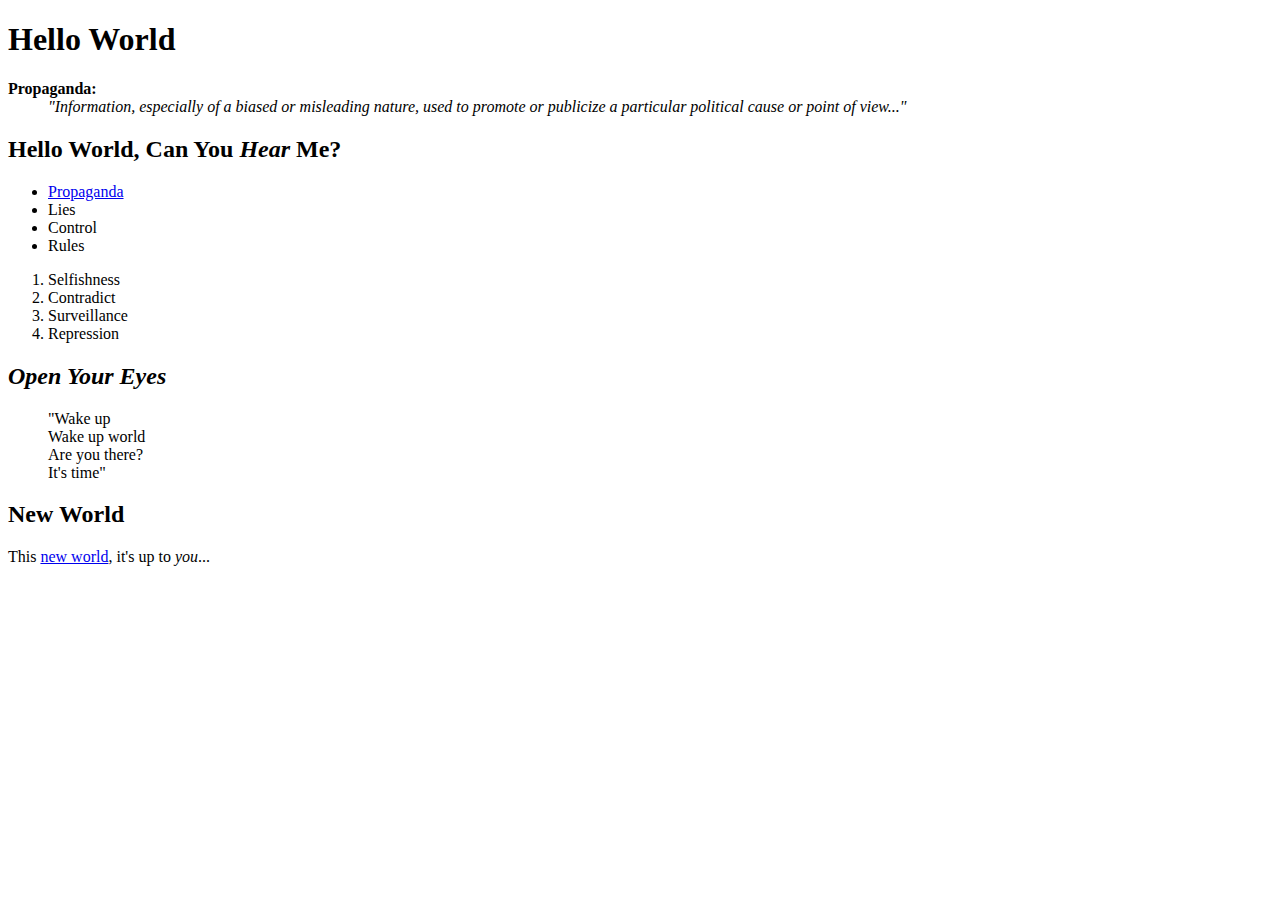
<file: index.html>
<!DOCTYPE html>
<html>
    <head>
        <title>New World</title>
        <meta charset="UTF-8"/>
    </head>
    <body>
        <main>
        <h1>Hello World</h1>
        <dl>
            <dt>
                <span><strong>Propaganda:</strong></span>
            </dt>
            <dd>
                <em>
                    "Information, especially of a biased
                    or misleading nature, used to promote 
                    or publicize a particular political cause
                    or point of view..."
                </em>
            </dd>
        </dl>
        <h2>
            Hello World, Can 
            You <em>Hear</em> Me?
        </h2>
        <ul>
            <span><li><a href="propaganda.html" target="_blank">Propaganda</a></li></span>
            <li>Lies</li>
            <li>Control</li>
            <li>Rules</li>
        </ul>
        <ol>
            <li>Selfishness</li>
            <li>Contradict</li>
            <li>Surveillance</li>
            <li>Repression</li>
        </ol>
        <h2>
            <em>Open Your Eyes</em>
        </h2>
        <blockquote>
            <p>
                "Wake up<br>
                Wake up world<br>
                Are you there?<br>
                It's time"
            </p>
        </blockquote>
        <h2>
            New World
        </h2>
        <p>
            This <a href="contact.html">new world</a>, it's up to <em>you</em>...
        </p>
    </main>
    </body>
<!--Notes-->
    <!--h1 is an ancestor of the the dl, dt, and dd element-->
    <!--h1 is a child of the body element-->
    <!--span would be a descendant of the dt element-->
    <!--There are six heading tags-->
    <!--HTML is used to describe content, not style it-->
</html>
</file>
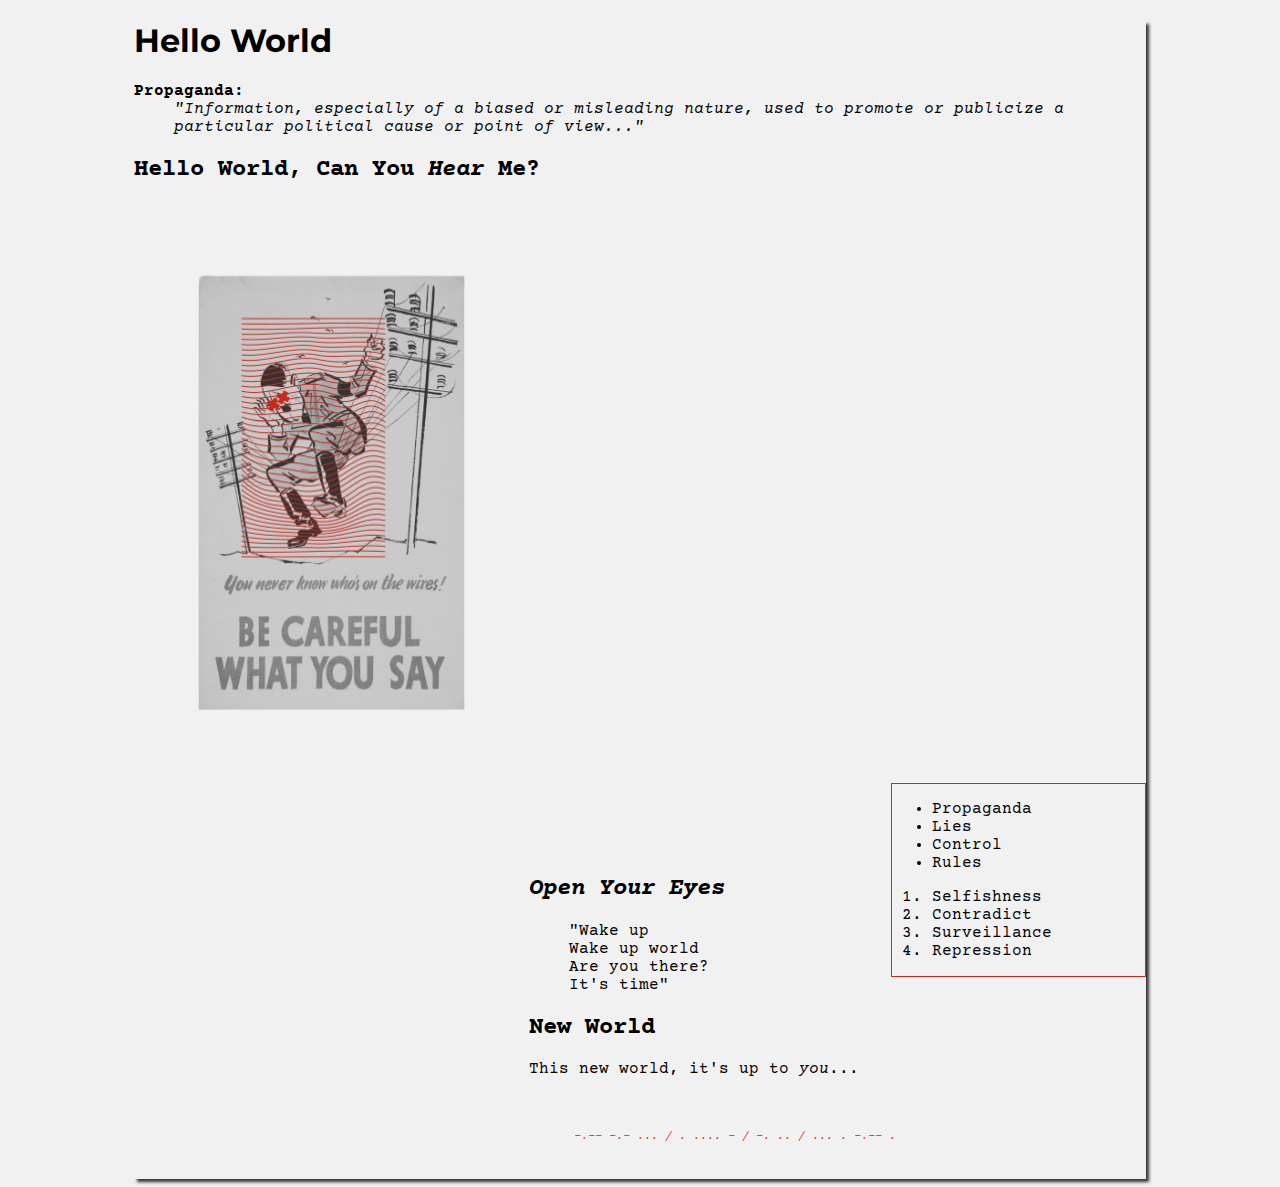
<file: pages/index.html>
<!DOCTYPE html>
<html>
    <head>
        <title>New World</title>
        <meta charset="UTF-8"/>
        <link href="style.css" rel="stylesheet">
        <style>
            @import url('https://fonts.googleapis.com/css2?family=Montserrat:wght@500&display=swap');
            @import url('https://fonts.googleapis.com/css2?family=Courier+Prime&display=swap');
        </style>
    </head>
    <body>
        <div id="wrapper">
            <header>
            <h1>Hello World</h1>
            </header>
            <main>
            <dl>
                <dt>
                    <span><strong>Propaganda:</strong></span>
                </dt>
                <dd>
                    <em>
                        "Information, especially of a biased
                        or misleading nature, used to promote 
                        or publicize a particular political cause
                        or point of view..."
                    </em>
                </dd>
            </dl>
            <h2>
                Hello World, Can 
                You <em>Hear</em> Me?
            </h2>
            <div id="propahit" style="width: 395px; height: 580px;"></div>
            <section>
            <ul>
                <span><li><a href="propaganda.html" target="_blank">Propaganda</a></li></span>
                <li>Lies</li>
                <li>Control</li>
                <li>Rules</li>
            </ul>
            <ol>
                <li>Selfishness</li>
                <li>Contradict</li>
                <li>Surveillance</li>
                <li>Repression</li>
            </ol>
            </section>
            <div id="divide">
            <h2>
                <em>Open Your Eyes</em>
            </h2>
            <blockquote>
                <p>
                    "Wake up<br>
                    Wake up world<br>
                    Are you there?<br>
                    It's time"
                </p>
            </blockquote>
            <h2>
            New World
            </h2>
            <p>
                This <a href="contact.html">new world</a>, it's up to <em>you</em>...
            </p>
            </div>
            </main>
            <footer>
                <p>
                    -.-- -.- ... / . .... - / -. .. / ... . -.-- .
                </p>
            </footer>
        </div>
    </body>
<!--Notes-->
    <!--h1 is an ancestor of the the dl, dt, and dd element-->
    <!--h1 is a child of the body element-->
    <!--span would be a descendant of the dt element-->
    <!--There are six heading tags-->
    <!--HTML is used to describe content, not style it-->
</html>
</file>
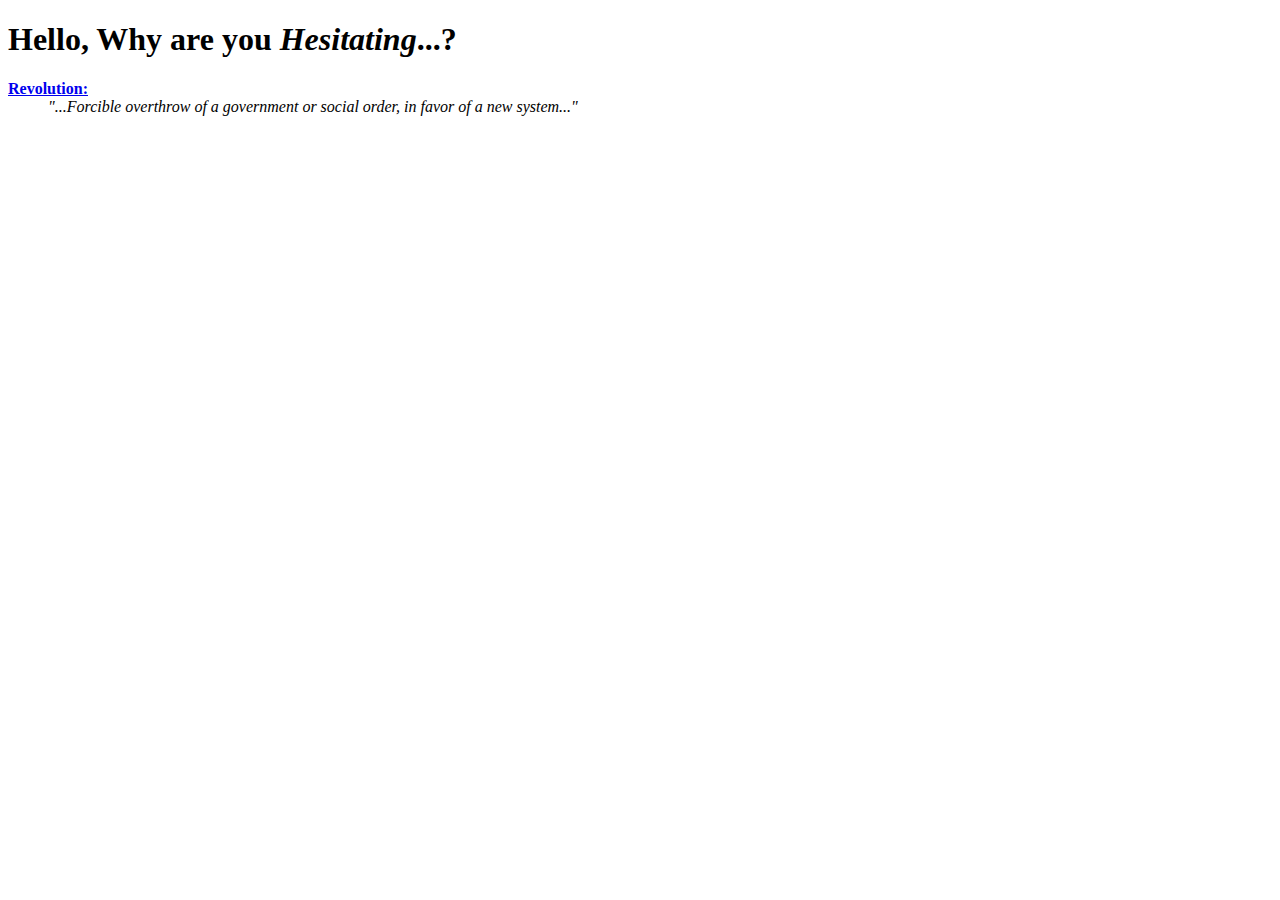
<file: contact.html>
<!DOCTYPE html>
<html>
    <head>
        <title>New World</title>
        <meta charset="UTF-8"/>
    </head>
    <body>
        <main>
        <h1>Hello, Why are you <em>Hesitating</em>...?</h1>
        <dl>
            <dt>
                <span><strong><a href="index.html">Revolution:</a></strong></span>
            </dt>
            <dd>
                <em>
                    "...Forcible overthrow of a government
                    or social order, in favor of a new system..."
                </em>
    </main>
    </body>
</file>
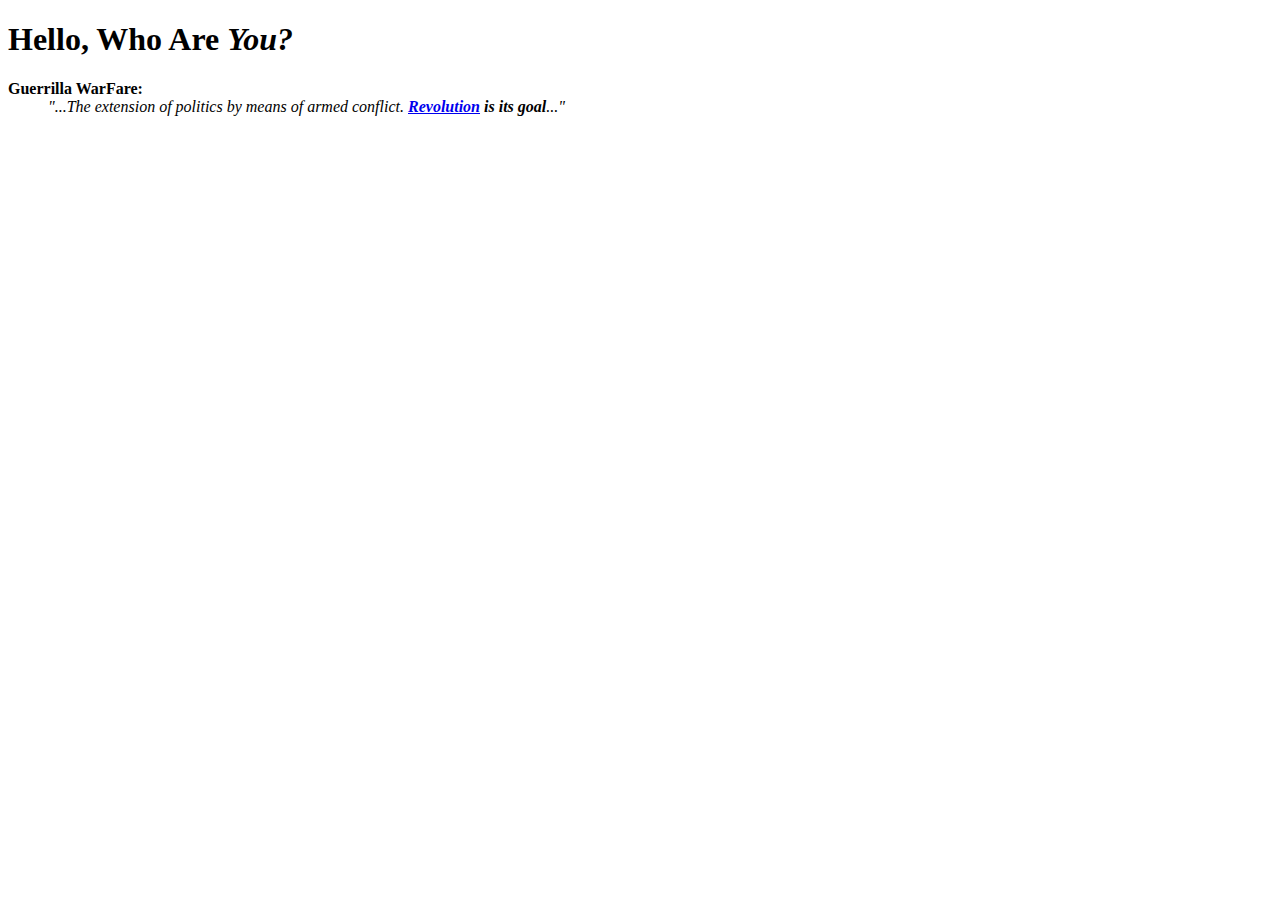
<file: propaganda.html>
<!DOCTYPE html>
<html>
    <head>
        <title>New World</title>
        <meta charset="UTF-8"/>
    </head>
    <body>
        <main>
        <h1>Hello, Who Are <em>You?</em></h1>
        <dl>
            <dt>
                <span><strong>Guerrilla WarFare:</strong></span>
            </dt>
            <dd>
                <em>
                    "...The extension of politics by means
                    of armed conflict. <strong><a href="index.html">Revolution</a> is its goal</strong>..."
                </em>
    </main>
    </body>
</file>
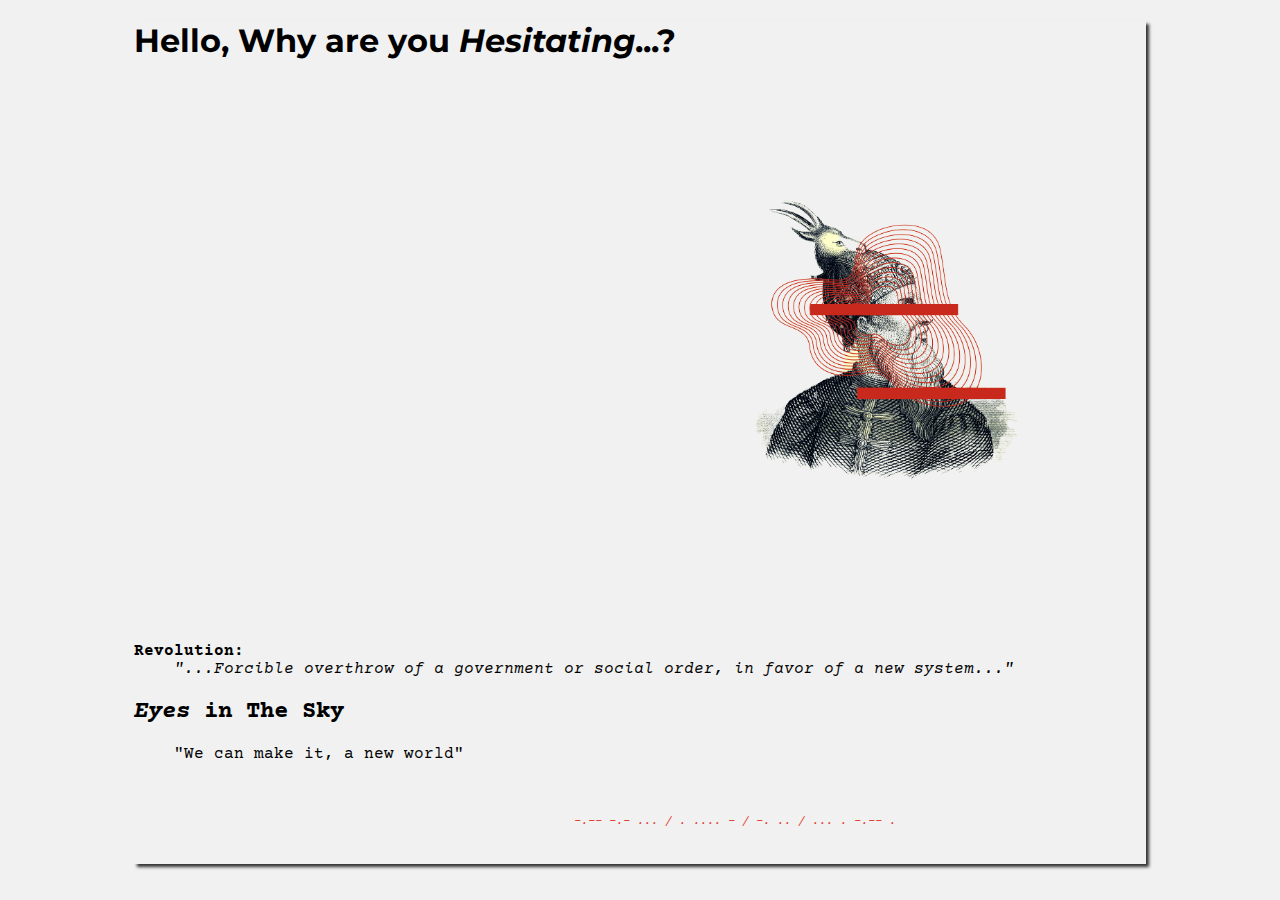
<file: pages/contact.html>
<!DOCTYPE html>
<html>
    <head>
        <title>New World</title>
        <meta charset="UTF-8"/>
        <link href="style.css" rel="stylesheet">
        <style>
            @import url('https://fonts.googleapis.com/css2?family=Montserrat:wght@500&display=swap');
            @import url('https://fonts.googleapis.com/css2?family=Courier+Prime&display=swap');
        </style>
    </head>
    <body>
        <div id="wrapper">
            <header>
            <h1>Hello, Why are you <em>Hesitating</em>...?</h1>
            </header>
            <div id="gw" style="width: 300px; height: 400px;"></div>
            <main>
            <dl>
                <dt>
                    <span><strong><a href="index.html">Revolution:</a></strong></span>
                </dt>
                <dd>
                    <i>
                        "...Forcible overthrow of a government
                        or social order, in favor of a new system..."
                    </i>
                </dd>
            </dl>
            <h2>
                <em>Eyes</em> in The Sky
            </h2>
                <blockquote>
                    <p>
                    "We can make it, a new world"
                    </p>
                </blockquote>
                <footer>
                    <p>
                        -.-- -.- ... / . .... - / -. .. / ... . -.-- .
                    </p>
                </footer>
            </main>
        </div>
    </body>
</file>
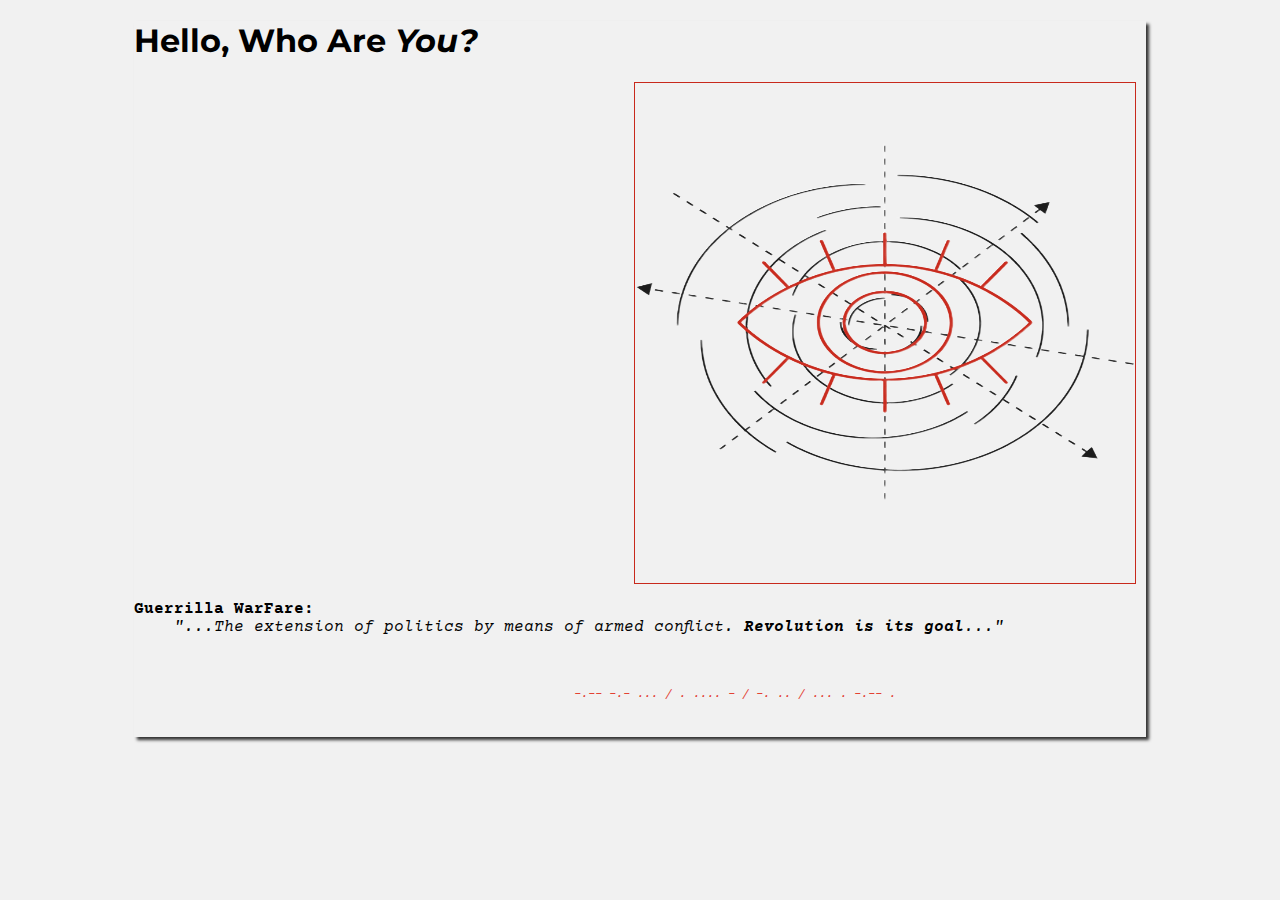
<file: pages/propaganda.html>
<!DOCTYPE html>
<html>
    <head>
        <title>New World</title>
        <meta charset="UTF-8"/>
        <link href="style.css" rel="stylesheet">
        <style>
            @import url('https://fonts.googleapis.com/css2?family=Montserrat:wght@500&display=swap');
            @import url('https://fonts.googleapis.com/css2?family=Courier+Prime&display=swap');
        </style>
    </head>
    <body>
        <div id="wrapper">
            <header>
            <h1>Hello, Who Are <em>You?</em></h1>
            </header>
            <div id="overeye" style="width: 500px; height: 500px;"></div>
            <dl>
                <dt>
                    <span><strong>Guerrilla WarFare:</strong></span>
                </dt>
                <dd>
                    <em>
                        "...The extension of politics by means
                        of armed conflict. <strong><a href="index.html">Revolution</a> is its goal</strong>..."
                    </em>
                </dd>
            </dl>
            </main>
            <footer>
                <p>
                    -.-- -.- ... / . .... - / -. .. / ... . -.-- .
                </p>
            </footer>
        </div>
    </body>
</file>
<file: pages/style.css>
body {
    background-color: #f1f1f1;
    font-family: 'Courier Prime', Helvetica, sans-serif;
}
#wrapper {
    margin-left: auto;
    margin-right: auto;
    width: 80%;
    min-width: 960px;
    max-width: 2048px;
    box-shadow: 3px 3px 3px #333333;
}
#overeye {
    background-image: url('images/eye.png');
    background-size: 100% 100%;
    background-repeat: no-repeat;
    margin-left: 500px;
    max-width: 100vw;
    border: 1px solid #c8291c;
}
#gw {
    background-image: url('images/gw.png');
    background-size: 100% 100%;
    background-repeat: no-repeat;
    margin-left: 600px;
    max-width: 100vw;
    margin-bottom: 160px;
}
#propahit {
    background-image: url('images/propahit.png');
    background-size: 100% 100%;
    background-repeat: no-repeat;
    margin-left: auto;
    margin-right:auto;
    max-width: 50vw;
    float: left;
}
header {
    font-family: 'Montserrat', Helvetica, sans-serif;
    font-weight: bold;
}
a:link {
    text-decoration: none;
    color: #000000;
}
a:visited {
    color: #f1f1f1
}
a:hover { 
    color: #c8291c
}
footer {
    color: #e34234;
    margin-top: auto; font-size: 75%;
    font-style: italic;
    text-align: center;
    padding: 2em 2em 2em 2em;
    margin-left: 190px;
}
section {
    float: right;
    width: 25%;
    overflow: auto;
    display: block;
    border: 1px solid #c8291c;
    clear: both;
}
#divide {
    padding-top: 40em;
    margin-top: 2em;
    overflow: auto;
    display: block;
}
</file>
